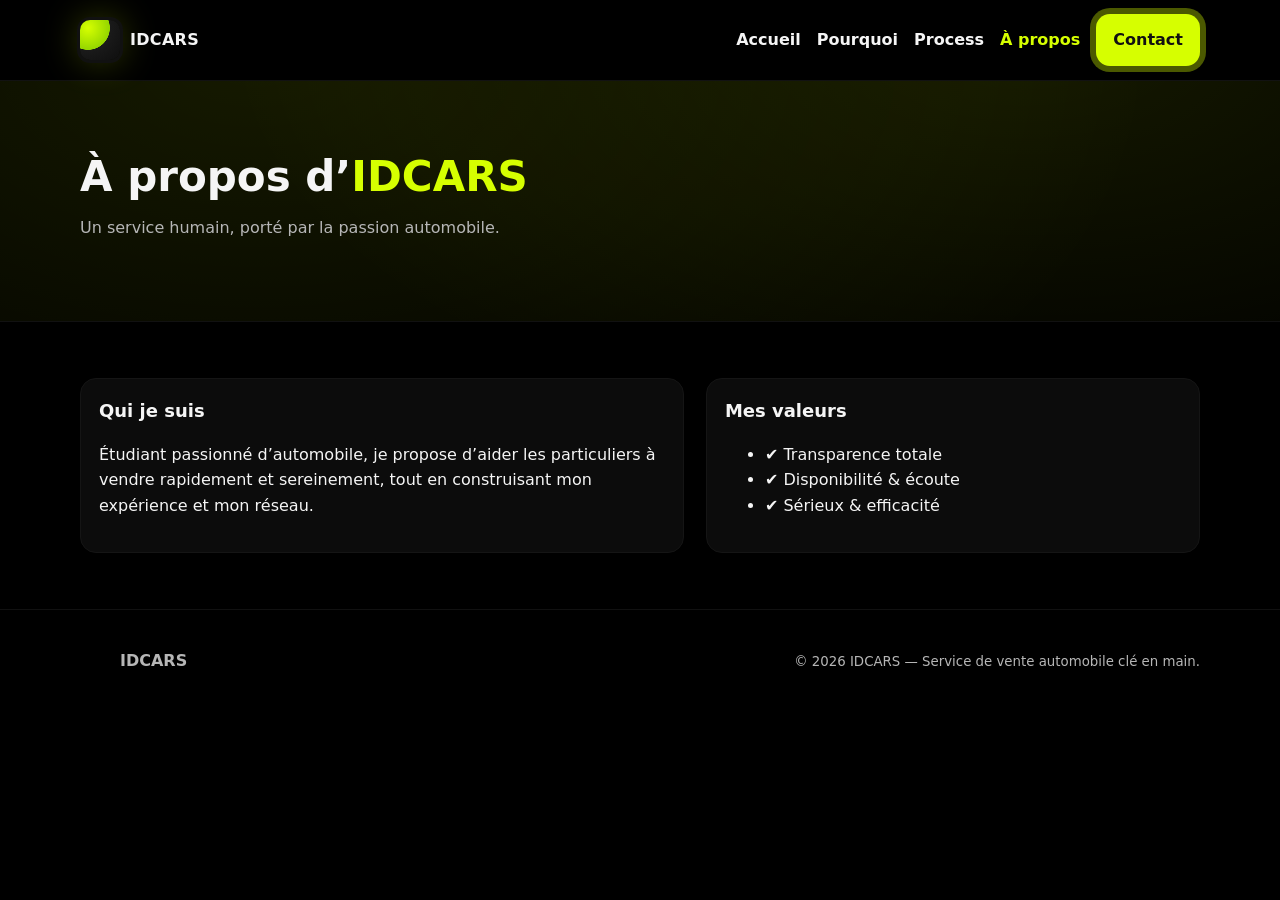
<file: about.html>
<!DOCTYPE html>
<html lang="fr">
<head>
  <meta charset="utf-8" />
  <meta name="viewport" content="width=device-width, initial-scale=1" />
  <title>À propos • IDCARS</title>
  <meta name="theme-color" content="#D6FF00" />
  <meta name="description" content="IDCARS : service clé en main 100% gratuit pour vendre votre voiture. Nous gérons annonce, appels, visites, négociation." />
  <link rel="stylesheet" href="assets/style.css" />
  <link rel="preload" as="image" href="assets/logo.png" />
  <script defer src="assets/script.js"></script>
</head>
<body>
<header class="nav">
  <div class="container nav__row">
    <a class="brand" href="index.html">
      <span class="chip" aria-hidden="true"></span>
      <span>IDCARS</span>
    </a>
    <nav class="nav__links" aria-label="Navigation principale">
      <a data-nav href="index.html">Accueil</a>
      <a data-nav href="pourquoi.html">Pourquoi</a>
      <a data-nav href="process.html">Process</a>
      <a data-nav href="about.html">À propos</a>
      <a data-nav href="contact.html" class="btn btn-primary">Contact</a>
    </nav>
    <button class="burger" onclick="toggleMenu()">☰</button>
  </div>
  <div id="mobileMenu" class="container" style="display:none">
    <a href="index.html">Accueil</a>
    <a href="pourquoi.html">Pourquoi</a>
    <a href="process.html">Process</a>
    <a href="about.html">À propos</a>
    <a href="contact.html">Contact</a>
  </div>
</header>

<section class="hero">
  <div class="container">
    <h1>À propos d’<span class="accent">IDCARS</span></h1>
    <p class="sub">Un service humain, porté par la passion automobile.</p>
  </div>
</section>

<section class="section">
  <div class="container grid-2">
    <div class="card">
      <div class="h3">Qui je suis</div>
      <p>Étudiant passionné d’automobile, je propose d’aider les particuliers à vendre rapidement et sereinement, tout en construisant mon expérience et mon réseau.</p>
    </div>
    <div class="card">
      <div class="h3">Mes valeurs</div>
      <ul>
        <li>✔ Transparence totale</li>
        <li>✔ Disponibilité & écoute</li>
        <li>✔ Sérieux & efficacité</li>
      </ul>
    </div>
  </div>
</section>

<footer>
  <div class="container" style="display:flex;align-items:center;justify-content:space-between;gap:12px;flex-wrap:wrap">
    <div style="display:flex;align-items:center;gap:10px">
      <span class="chip" aria-hidden="true" style="width:30px;height:30px"></span>
      <strong>IDCARS</strong>
    </div>
    <small class="muted">© <span id="year"></span> IDCARS — Service de vente automobile clé en main.</small>
  </div>
  <script>document.getElementById('year').textContent = new Date().getFullYear();</script>
</footer>

</body>
</html>
</file>
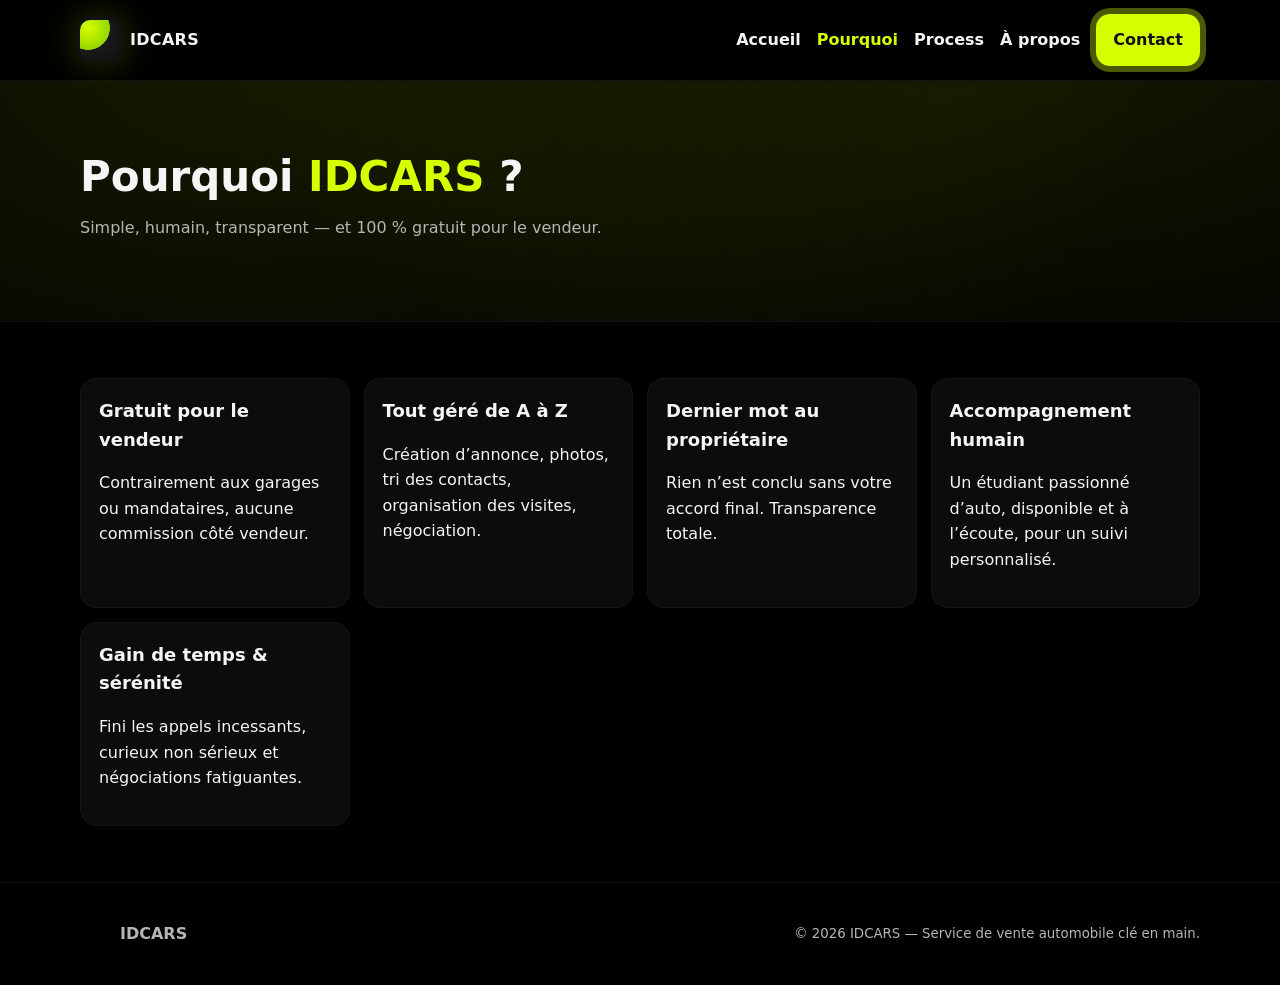
<file: pourquoi.html>
<!DOCTYPE html>
<html lang="fr">
<head>
  <meta charset="utf-8" />
  <meta name="viewport" content="width=device-width, initial-scale=1" />
  <title>Pourquoi IDCARS • IDCARS</title>
  <meta name="theme-color" content="#D6FF00" />
  <meta name="description" content="IDCARS : service clé en main 100% gratuit pour vendre votre voiture. Nous gérons annonce, appels, visites, négociation." />
  <link rel="stylesheet" href="assets/style.css" />
  <link rel="preload" as="image" href="assets/logo.png" />
  <script defer src="assets/script.js"></script>
</head>
<body>
<header class="nav">
  <div class="container nav__row">
    <a class="brand" href="index.html">
      <span class="chip" aria-hidden="true"></span>
      <span>IDCARS</span>
    </a>
    <nav class="nav__links" aria-label="Navigation principale">
      <a data-nav href="index.html">Accueil</a>
      <a data-nav href="pourquoi.html">Pourquoi</a>
      <a data-nav href="process.html">Process</a>
      <a data-nav href="about.html">À propos</a>
      <a data-nav href="contact.html" class="btn btn-primary">Contact</a>
    </nav>
    <button class="burger" onclick="toggleMenu()">☰</button>
  </div>
  <div id="mobileMenu" class="container" style="display:none">
    <a href="index.html">Accueil</a>
    <a href="pourquoi.html">Pourquoi</a>
    <a href="process.html">Process</a>
    <a href="about.html">À propos</a>
    <a href="contact.html">Contact</a>
  </div>
</header>

<section class="hero">
  <div class="container">
    <h1>Pourquoi <span class="accent">IDCARS</span> ?</h1>
    <p class="sub">Simple, humain, transparent — et 100 % gratuit pour le vendeur.</p>
  </div>
</section>

<section class="section">
  <div class="container list">
    <article class="card"><div class="h3">Gratuit pour le vendeur</div><p>Contrairement aux garages ou mandataires, aucune commission côté vendeur.</p></article>
    <article class="card"><div class="h3">Tout géré de A à Z</div><p>Création d’annonce, photos, tri des contacts, organisation des visites, négociation.</p></article>
    <article class="card"><div class="h3">Dernier mot au propriétaire</div><p>Rien n’est conclu sans votre accord final. Transparence totale.</p></article>
    <article class="card"><div class="h3">Accompagnement humain</div><p>Un étudiant passionné d’auto, disponible et à l’écoute, pour un suivi personnalisé.</p></article>
    <article class="card"><div class="h3">Gain de temps & sérénité</div><p>Fini les appels incessants, curieux non sérieux et négociations fatiguantes.</p></article>
  </div>
</section>

<footer>
  <div class="container" style="display:flex;align-items:center;justify-content:space-between;gap:12px;flex-wrap:wrap">
    <div style="display:flex;align-items:center;gap:10px">
      <span class="chip" aria-hidden="true" style="width:30px;height:30px"></span>
      <strong>IDCARS</strong>
    </div>
    <small class="muted">© <span id="year"></span> IDCARS — Service de vente automobile clé en main.</small>
  </div>
  <script>document.getElementById('year').textContent = new Date().getFullYear();</script>
</footer>

</body>
</html>
</file>
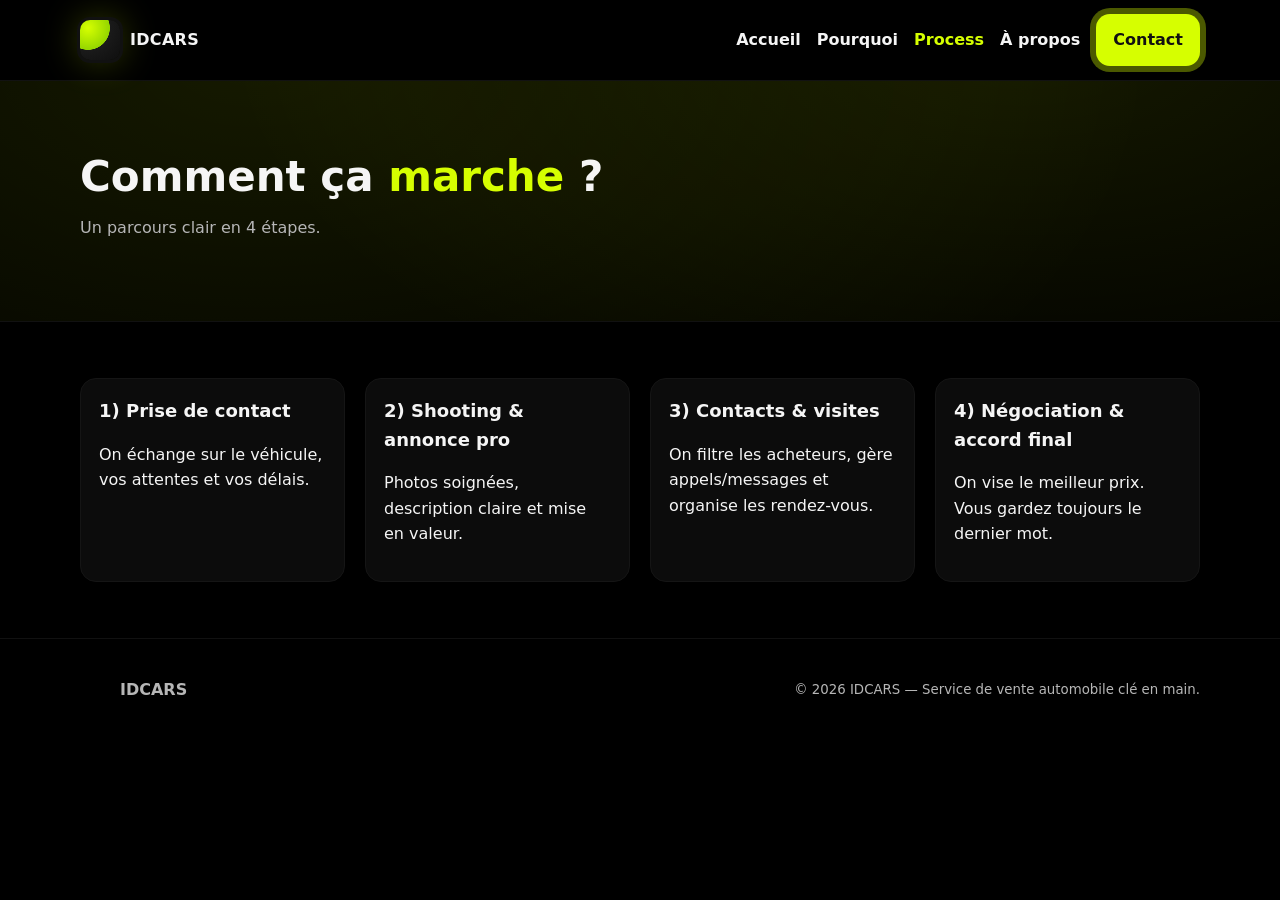
<file: process.html>
<!DOCTYPE html>
<html lang="fr">
<head>
  <meta charset="utf-8" />
  <meta name="viewport" content="width=device-width, initial-scale=1" />
  <title>Processus • IDCARS</title>
  <meta name="theme-color" content="#D6FF00" />
  <meta name="description" content="IDCARS : service clé en main 100% gratuit pour vendre votre voiture. Nous gérons annonce, appels, visites, négociation." />
  <link rel="stylesheet" href="assets/style.css" />
  <link rel="preload" as="image" href="assets/logo.png" />
  <script defer src="assets/script.js"></script>
</head>
<body>
<header class="nav">
  <div class="container nav__row">
    <a class="brand" href="index.html">
      <span class="chip" aria-hidden="true"></span>
      <span>IDCARS</span>
    </a>
    <nav class="nav__links" aria-label="Navigation principale">
      <a data-nav href="index.html">Accueil</a>
      <a data-nav href="pourquoi.html">Pourquoi</a>
      <a data-nav href="process.html">Process</a>
      <a data-nav href="about.html">À propos</a>
      <a data-nav href="contact.html" class="btn btn-primary">Contact</a>
    </nav>
    <button class="burger" onclick="toggleMenu()">☰</button>
  </div>
  <div id="mobileMenu" class="container" style="display:none">
    <a href="index.html">Accueil</a>
    <a href="pourquoi.html">Pourquoi</a>
    <a href="process.html">Process</a>
    <a href="about.html">À propos</a>
    <a href="contact.html">Contact</a>
  </div>
</header>

<section class="hero">
  <div class="container">
    <h1>Comment ça <span class="accent">marche</span> ?</h1>
    <p class="sub">Un parcours clair en 4 étapes.</p>
  </div>
</section>

<section class="section">
  <div class="container grid" style="grid-template-columns:repeat(auto-fit,minmax(260px,1fr))">
    <div class="card"><div class="h3">1) Prise de contact</div><p>On échange sur le véhicule, vos attentes et vos délais.</p></div>
    <div class="card"><div class="h3">2) Shooting & annonce pro</div><p>Photos soignées, description claire et mise en valeur.</p></div>
    <div class="card"><div class="h3">3) Contacts & visites</div><p>On filtre les acheteurs, gère appels/messages et organise les rendez-vous.</p></div>
    <div class="card"><div class="h3">4) Négociation & accord final</div><p>On vise le meilleur prix. Vous gardez toujours le dernier mot.</p></div>
  </div>
</section>

<footer>
  <div class="container" style="display:flex;align-items:center;justify-content:space-between;gap:12px;flex-wrap:wrap">
    <div style="display:flex;align-items:center;gap:10px">
      <span class="chip" aria-hidden="true" style="width:30px;height:30px"></span>
      <strong>IDCARS</strong>
    </div>
    <small class="muted">© <span id="year"></span> IDCARS — Service de vente automobile clé en main.</small>
  </div>
  <script>document.getElementById('year').textContent = new Date().getFullYear();</script>
</footer>

</body>
</html>
</file>
<file: assets/style.css>
/* ====== IDCARS — Design marketing (responsive) ====== */
:root {
  --bg:#000; --text:#F5F5F5; --muted:#B6B6B6; --accent:#D6FF00;
  --card:#0C0C0C; --card2:#111; --ring:rgba(214,255,0,.35);
}
*{box-sizing:border-box} html,body{margin:0;background:var(--bg);color:var(--text);
font-family: Inter,system-ui,-apple-system,Segoe UI,Roboto,Arial,sans-serif; line-height:1.6}
a{color:var(--text);text-decoration:none} img{max-width:100%;height:auto}
.container{width:min(1120px,92vw);margin:auto} .grid{display:grid;gap:20px}

header.nav{position:sticky;top:0;z-index:50;background:rgba(0,0,0,.85);
backdrop-filter: blur(8px); border-bottom:1px solid #121212}
.nav__row{display:flex;align-items:center;justify-content:space-between;padding:14px 0}
.brand{display:flex;align-items:center;gap:10px;font-weight:900;letter-spacing:.3px}
.brand .chip{width:40px;height:40px;border-radius:10px;
background: radial-gradient(120% 120% at 20% 20%, var(--accent) 0, #95d600 45%, #1a1a1a 46%, #0d0d0d 100%);
box-shadow:0 0 0 3px #111, 0 0 36px rgba(214,255,0,.28);}
.nav__links{display:flex;align-items:center;gap:16px;font-weight:700}
.nav__links a:hover,.nav__links a.active{color:var(--accent)}
.burger{display:none;background:#0d0d0d;border:1px solid #222;color:var(--text);
padding:10px 12px;border-radius:12px}
@media (max-width:860px){
  .nav__links{display:none} .burger{display:inline-block}
  #mobileMenu{display:none;flex-direction:column;gap:10px;padding:8px 0 14px}
  #mobileMenu a{padding:10px 0}
}

.btn{display:inline-flex;align-items:center;gap:10px;padding:12px 16px;border-radius:14px;
border:1px solid #1c1c1c;background:#0a0a0a;color:var(--text);transition:.2s;cursor:pointer}
.btn:hover{transform:translateY(-1px);border-color:#272727}
.btn-primary{background:var(--accent);color:#111;border-color:transparent;box-shadow:0 0 0 6px var(--ring)}
.btn-outline{background:transparent;border-color:var(--accent);color:var(--accent)}

.hero{padding:64px 0;background:
  radial-gradient(900px 520px at 20% -10%, rgba(214,255,0,.10), transparent),
  radial-gradient(800px 420px at 80% -20%, rgba(214,255,0,.10), transparent)}
.hero h1{font-size: clamp(28px, 4.5vw, 42px); line-height:1.06; margin: 10px 0 8px; font-weight:900}
.accent{color:var(--accent)} .sub{color:var(--muted)}

.section{padding:56px 0; border-top:1px solid #111}
.card{background:var(--card);border:1px solid #151515;border-radius:16px;padding:18px}
.h2{font-size: clamp(22px, 3.2vw, 32px); margin:0 0 8px; font-weight:900}
.h3{font-size:18px; margin:0 0 6px; font-weight:800}
.list{display:grid;grid-template-columns:repeat(auto-fit,minmax(230px,1fr));gap:14px}
.kpi{background:#0b0b0b;border:1px solid #161616;border-radius:14px;padding:14px}
.grid-2{display:grid;grid-template-columns:1.1fr .9fr;gap:22px}
@media (max-width:900px){ .grid-2{grid-template-columns:1fr} }

footer{padding:36px 0; border-top:1px solid #111; color:var(--muted)}
.badge{display:inline-flex;align-items:center;gap:8px;border:1px dashed #2a2a2a;border-radius:999px;padding:6px 10px}

/* Forms */
form{display:grid;gap:12px; max-width:680px}
input,textarea{width:100%;padding:12px 14px;border-radius:12px;border:1px solid #1a1a1a;background:#0a0a0a;color:var(--text)}
input:focus,textarea:focus{outline:2px solid var(--ring); border-color:#2a2a2a}
small.muted{color:var(--muted)}
</file>
